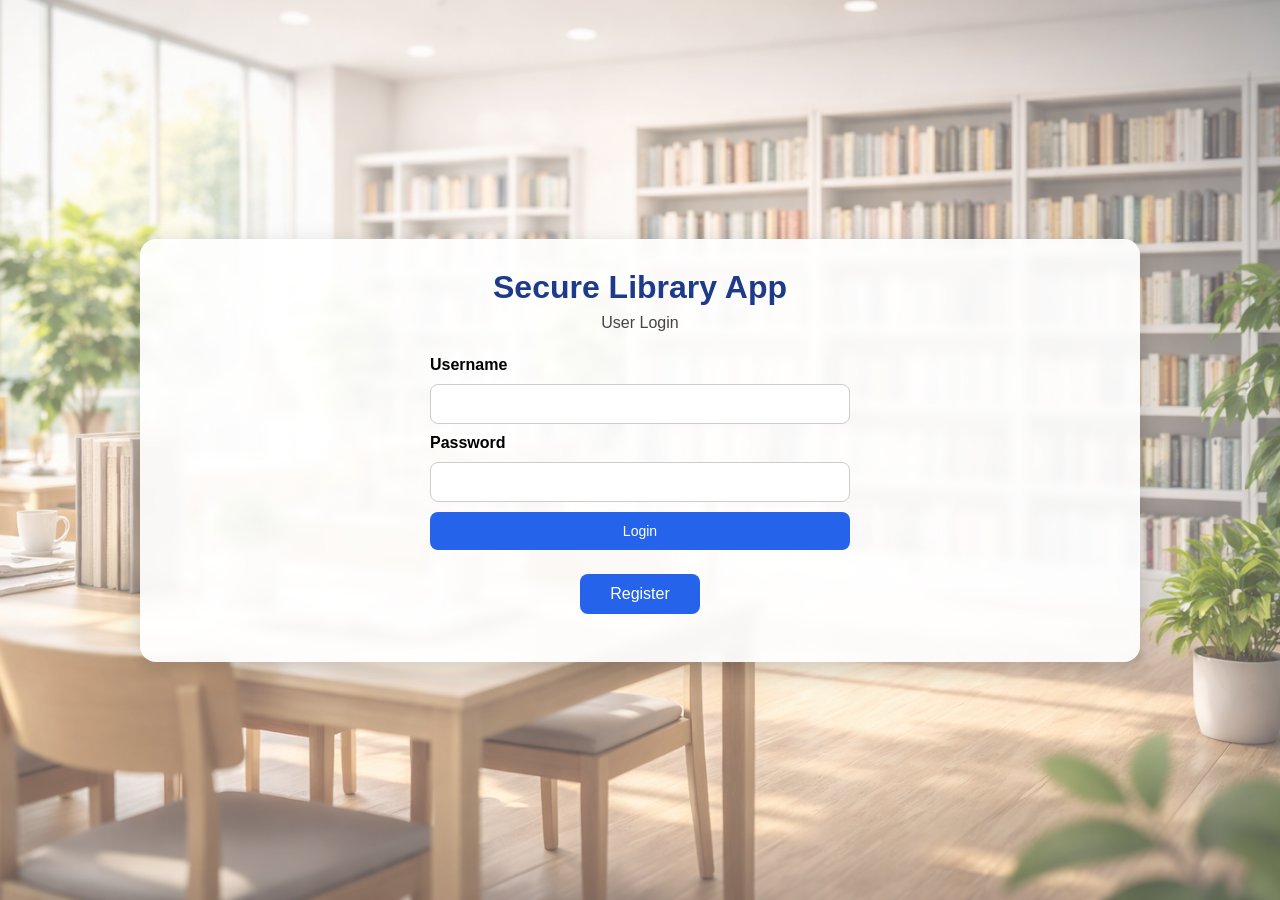
<file: src/main/resources/static/login.html>
<!DOCTYPE html>
<html lang="en">
<head>
    <meta charset="UTF-8">
    <meta name="viewport" content="width=device-width, initial-scale=1.0">
    <title>Login - Secure Library App</title>
    <link rel="stylesheet" href="style.css">
</head>
<body>
<div class="page-wrapper">
    <div class="container">
        <div class="app-title">Secure Library App</div>
        <div class="page-subtitle">User Login</div>

        <form id="loginForm" method="post" action="javascript:void(0);">
            <label for="username">Username</label>
            <input id="username" name="username" type="text" required minlength="3">

            <label for="password">Password</label>
            <input id="password" name="password" type="password" required minlength="3">

            <button type="submit">Login</button>
        </form>

        <p id="message"></p>

        <div class="menu">
            <a class="btn" href="register.html">Register</a>
        </div>
    </div>
</div>

<script src="app.js"></script>
<script>
    window.addEventListener("load", () => {
        const form = document.getElementById("loginForm");
        if (form) {
            form.addEventListener("submit", loginUser);
        }
        initializeLoginPage();
    });
</script>
</body>
</html>
</file>
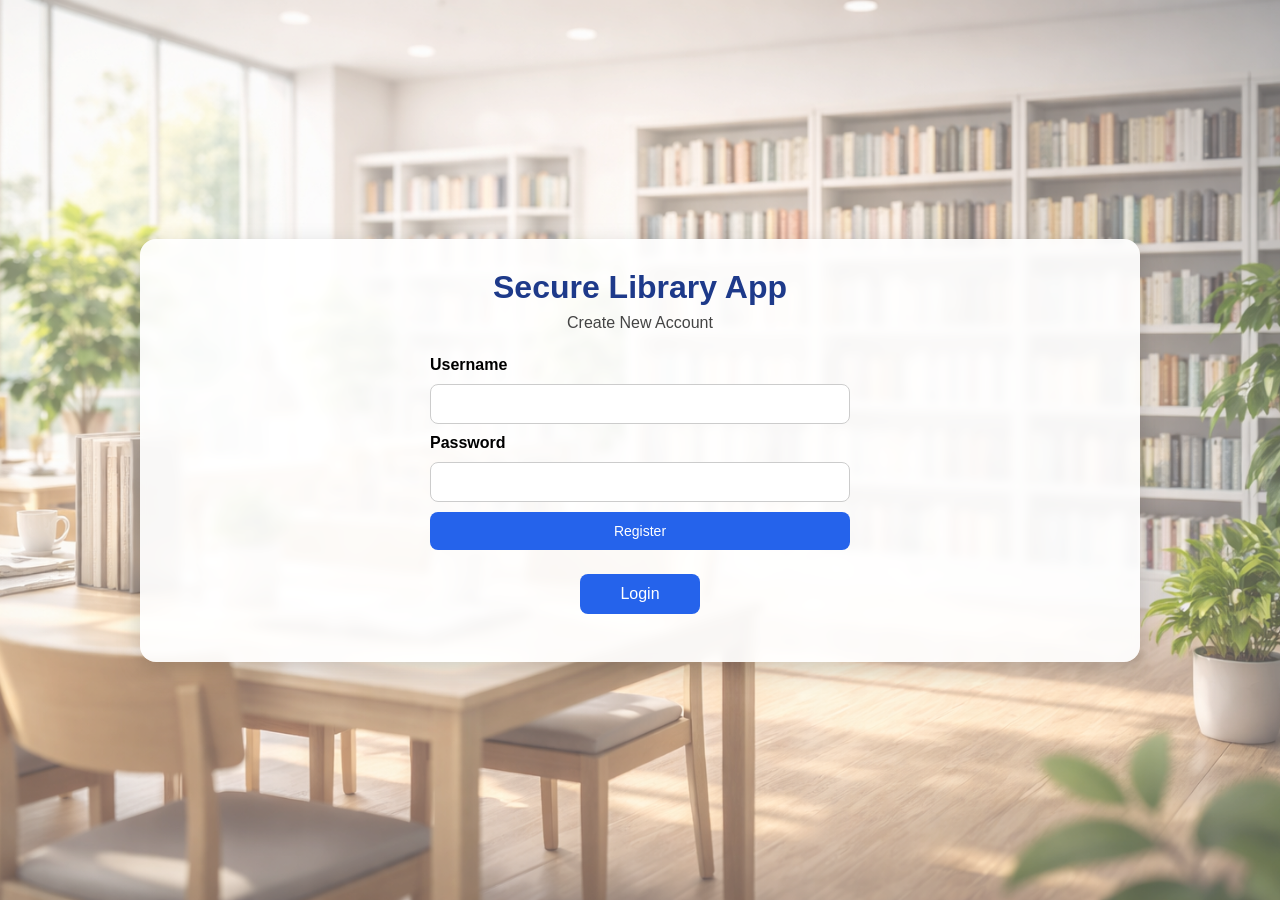
<file: src/main/resources/static/register.html>
<!DOCTYPE html>
<html lang="en">
<head>
    <meta charset="UTF-8">
    <meta name="viewport" content="width=device-width, initial-scale=1.0">
    <title>Register - Secure Library App</title>
    <link rel="stylesheet" href="style.css">
</head>
<body>
<div class="page-wrapper">
    <div class="container">
        <div class="app-title">Secure Library App</div>
        <div class="page-subtitle">Create New Account</div>

        <form id="registerForm">
            <label for="username">Username</label>
            <input id="username" type="text" required minlength="3">

            <label for="password">Password</label>
            <input id="password" type="password" required minlength="6">

            <button type="submit">Register</button>
        </form>

        <p id="message"></p>

        <div class="menu">
            <a class="btn" href="login.html">Login</a>
        </div>
    </div>
</div>

<script src="app.js"></script>
<script>
    window.addEventListener("load", () => {
        document.getElementById("registerForm").addEventListener("submit", registerUser);
    });
</script>
</body>
</html>
</file>
<file: src/main/resources/static/style.css>
* {
    box-sizing: border-box;
}

body {
    margin: 0;
    min-height: 100vh;
    font-family: Arial, sans-serif;
    display: flex;
    justify-content: center;
    align-items: center;
    background-image: url('./bg.png');
    background-size: cover;
    background-position: center;
    background-repeat: no-repeat;
    background-attachment: fixed;
}

body::before {
    content: "";
    position: fixed;
    inset: 0;
    background: rgba(255, 255, 255, 0.28);
    z-index: 0;
}

.page-wrapper {
    position: relative;
    z-index: 1;
    width: 100%;
    display: flex;
    justify-content: center;
    align-items: center;
    padding: 20px;
}

.container {
    width: 92%;
    max-width: 1000px;
    background: rgba(255, 255, 255, 0.92);
    padding: 30px;
    border-radius: 16px;
    box-shadow: 0 8px 24px rgba(0, 0, 0, 0.18);
    text-align: center;
    backdrop-filter: blur(4px);
}

.app-title {
    font-size: 32px;
    font-weight: bold;
    color: #1e3a8a;
    margin-bottom: 8px;
}

.page-subtitle {
    color: #444;
    margin-bottom: 24px;
}

h1, h2, h3 {
    color: #222;
    margin-top: 0;
}

form {
    width: 100%;
    max-width: 420px;
    margin: 0 auto 24px auto;
    display: flex;
    flex-direction: column;
    gap: 10px;
    text-align: left;
}

label {
    font-weight: bold;
}

input, button {
    padding: 11px;
    font-size: 14px;
    border-radius: 8px;
    border: 1px solid #ccc;
}

button, .btn {
    background: #2563eb;
    color: white;
    border: none;
    text-decoration: none;
    padding: 11px 16px;
    cursor: pointer;
    display: inline-block;
    border-radius: 8px;
    min-width: 120px;
    text-align: center;
}

button:hover, .btn:hover {
    background: #1d4ed8;
}

.menu, .top-bar {
    display: flex;
    justify-content: center;
    gap: 10px;
    flex-wrap: wrap;
    margin: 18px 0;
}

.top-bar input {
    min-width: 260px;
}

table {
    width: 100%;
    border-collapse: collapse;
    margin-top: 16px;
    background: rgba(255, 255, 255, 0.96);
    border-radius: 10px;
    overflow: hidden;
}

table, th, td {
    border: 1px solid #ddd;
}

th, td {
    padding: 10px;
    text-align: left;
    vertical-align: top;
}

#message {
    font-weight: bold;
    margin: 12px 0;
    text-align: center;
}

.section-title {
    margin-top: 24px;
    margin-bottom: 10px;
    text-align: center;
}

@media (max-width: 768px) {
    .container {
        padding: 20px;
    }

    .app-title {
        font-size: 26px;
    }

    .top-bar {
        flex-direction: column;
        align-items: center;
    }

    .top-bar input {
        width: 100%;
        min-width: unset;
    }
}
</file>
